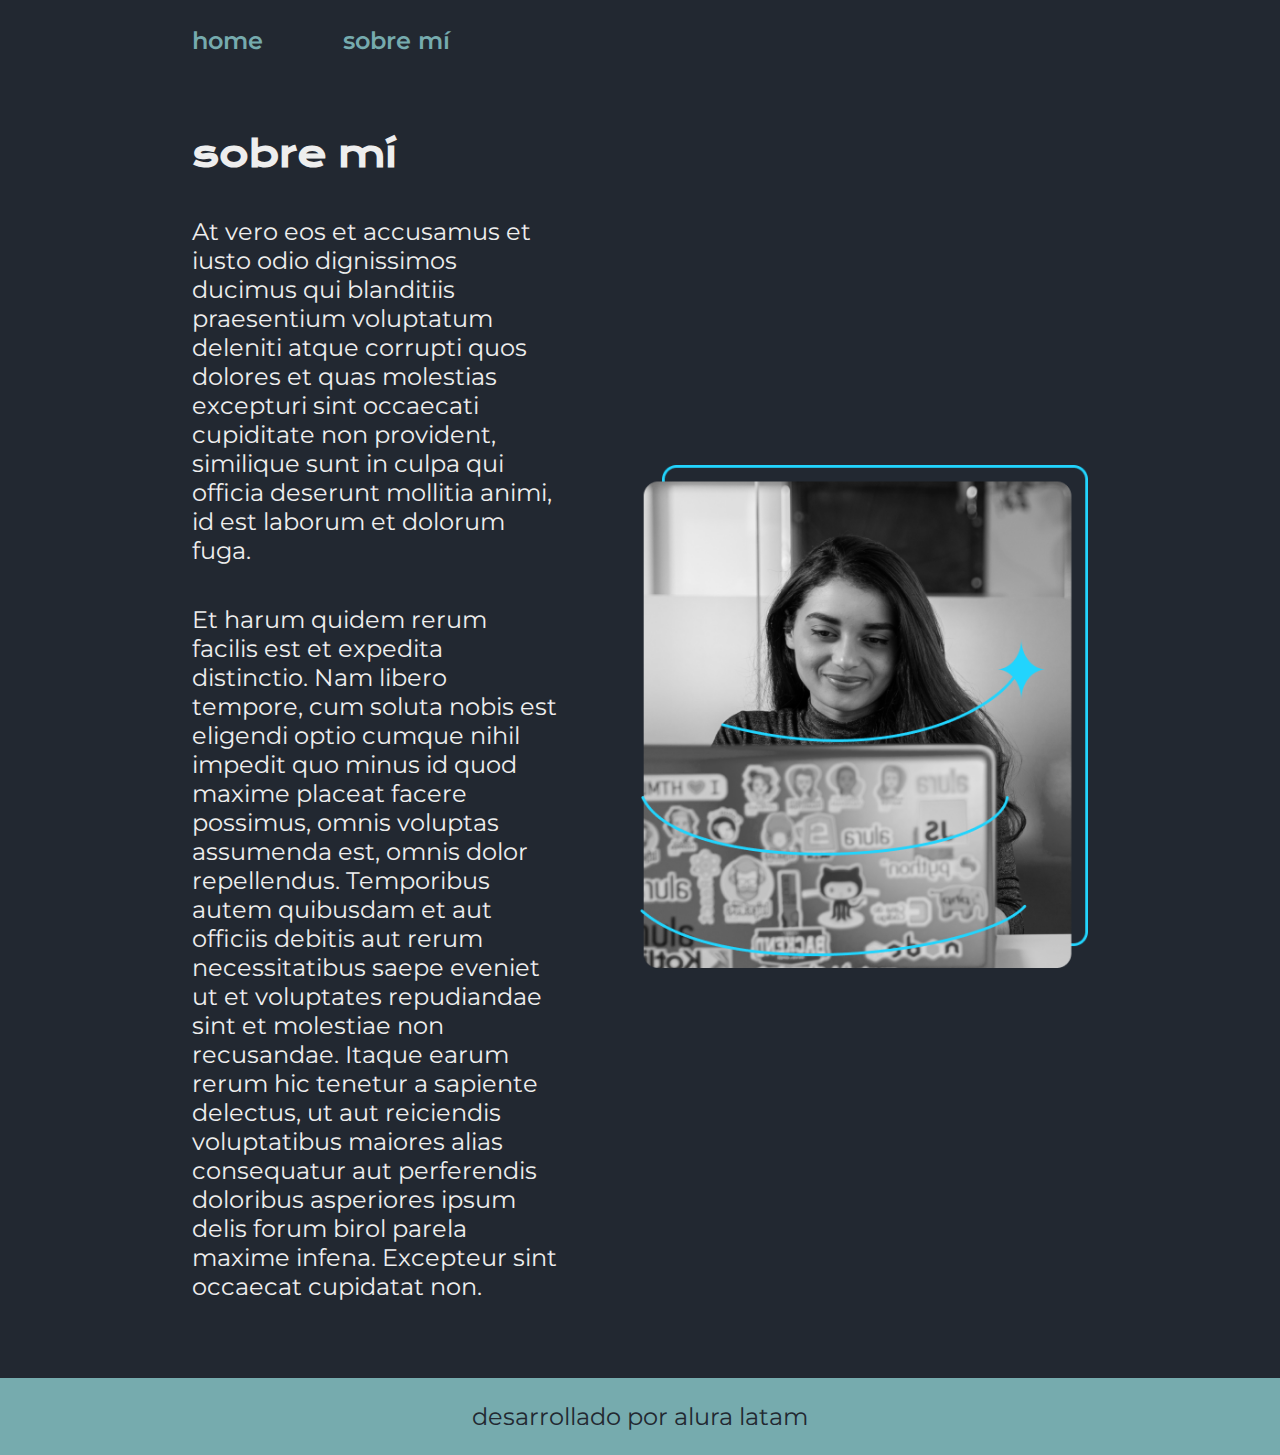
<file: about.html>
<!DOCTYPE html>
<html lang="es-mx">
<head>
    <meta charset="UTF-8">
    <meta name="viewport" content="width=device-width, initial-scale=1.0">
    <title>sobre mí</title>
    <link rel="stylesheet" href="/styles/style.css">

</head>
<body>
    <header class="header">
        <nav class="header__menu">
            <a class="header__menu__link" href="index.html">home</a>
            <a class="header__menu__link" href="about.html">sobre mí</a>
        </nav>
    </header>
    <main class="presentacion">
        <section class="presentacion__contenido">
            <h1 class="presentacion__contenido__titulo">sobre mí</h1>
            <p class="presentacion__contenido__texto">At vero eos et accusamus et iusto odio dignissimos ducimus qui blanditiis praesentium voluptatum deleniti atque corrupti quos dolores et quas molestias excepturi sint occaecati cupiditate non provident, similique sunt in culpa qui officia deserunt mollitia animi, id est laborum et dolorum fuga.</p>
            <p class="presentacion__contenido__texto">Et harum quidem rerum facilis est et expedita distinctio. Nam libero tempore, cum soluta nobis est eligendi optio cumque nihil impedit quo minus id quod maxime placeat facere possimus, omnis voluptas assumenda est, omnis dolor repellendus. Temporibus autem quibusdam et aut officiis debitis aut rerum necessitatibus saepe eveniet ut et voluptates repudiandae sint et molestiae non recusandae. Itaque earum rerum hic tenetur a sapiente delectus, ut aut reiciendis voluptatibus maiores alias consequatur aut perferendis doloribus asperiores ipsum delis forum birol parela maxime infena. Excepteur sint occaecat cupidatat non.</p>
        </section>
        <img class="presentacion__imagen" src="imagenes1/Imagem.png" alt="ana trabajando">
    </main>
    <footer class="footer">
        <p>desarrollado por alura latam</p>
    </footer>
</body>
</html>
</file>
<file: styles/style.css>
@import url('https://fonts.googleapis.com/css2?family=Krona+One&family=Montserrat:ital,wght@0,100..900;1,100..900&display=swap');

/*1rem = 16px*/

:root{
    --color-primario: #222831;
    --color-secundario:#EEEEEE;
    --color-terciario:#76ABAE;
    --color-hover: #31363F;

    --fuente-montserrat: "Montserrat", sans-serif;
    --fuente-krona: "Krona One", sans-serif;
}

*{
    padding: 0;
    margin: 0;
}

body{
    background-color: var(--color-primario);
    color: var(--color-secundario);
/*    height: 100vh;*/
    box-sizing: border-box;
}

.header{
    padding: 2% 0% 0% 15%;
}

.header__menu{
    display: flex;
    gap: 80px;

}

.header__menu__link{
    font-family: var(--fuente-montserrat);
    font-size: 1.5rem;
    font-weight: 600;
    color: var(--color-terciario);
    text-decoration: none;
}

.titulo-dest{
    color: var(--color-terciario);
}

.presentacion{
    display: flex;
    align-items: center;
    margin: 6% 15%;
    justify-content: space-between;
    gap: 82px; 
}

.presentacion__imagen{
width: 50%;
}

.presentacion__contenido{
    width: 50%;
    display: flex;
    flex-direction: column;
    gap: 40px;
}

.presentacion__contenido__titulo{
    font-size: 2.25rem;
    font-family: var(--fuente-krona);

}

.presentacion__contenido__texto{
    font-size: 1.5rem;
    font-family: var(--fuente-montserrat);

}

.presentacion__enlaces{
    display: flex;
    justify-content: space-between;
    flex-direction: column;
    align-items: center;
    gap: 32px;
}

.presentacion__enlaces__link{
    width: 50%;
    text-align: center;
    padding: 1.4rem 0;
    border-radius: 8px;
    font-family: "Montserrat", sans-serif;
    font-size: 1.5rem;
    font-weight: 600;
    text-decoration: none;
    color: var(--color-secundario);
    border: 2px solid var(--color-terciario);
    display: flex;
    justify-content: center;
    gap: 10px;

}

.presentacion__enlaces__link:hover{
    background-color: var(--color-hover);
}

.presentacion__enlaces__subtitulo{
    font-family: var(--fuente-krona);
    font-size: 1.5rem;
    font-weight: 600;
}

/*dsd*/

.footer{
    background-color: var(--color-terciario);
    padding: 24px;
    color: var(--color-primario);
    text-align: center;
    font-family:var(--fuente-montserrat);
    font-size: 1.5rem;

}

@media(max-width:1200px){
    .header{
        padding: 10%;
    }

    .header__menu{
        justify-content: center;
    }

    .presentacion{
        flex-direction: column-reverse;
        padding: 5%;
    }

    .presentacion__contenido{
        width: auto;
    }
}
</file>
